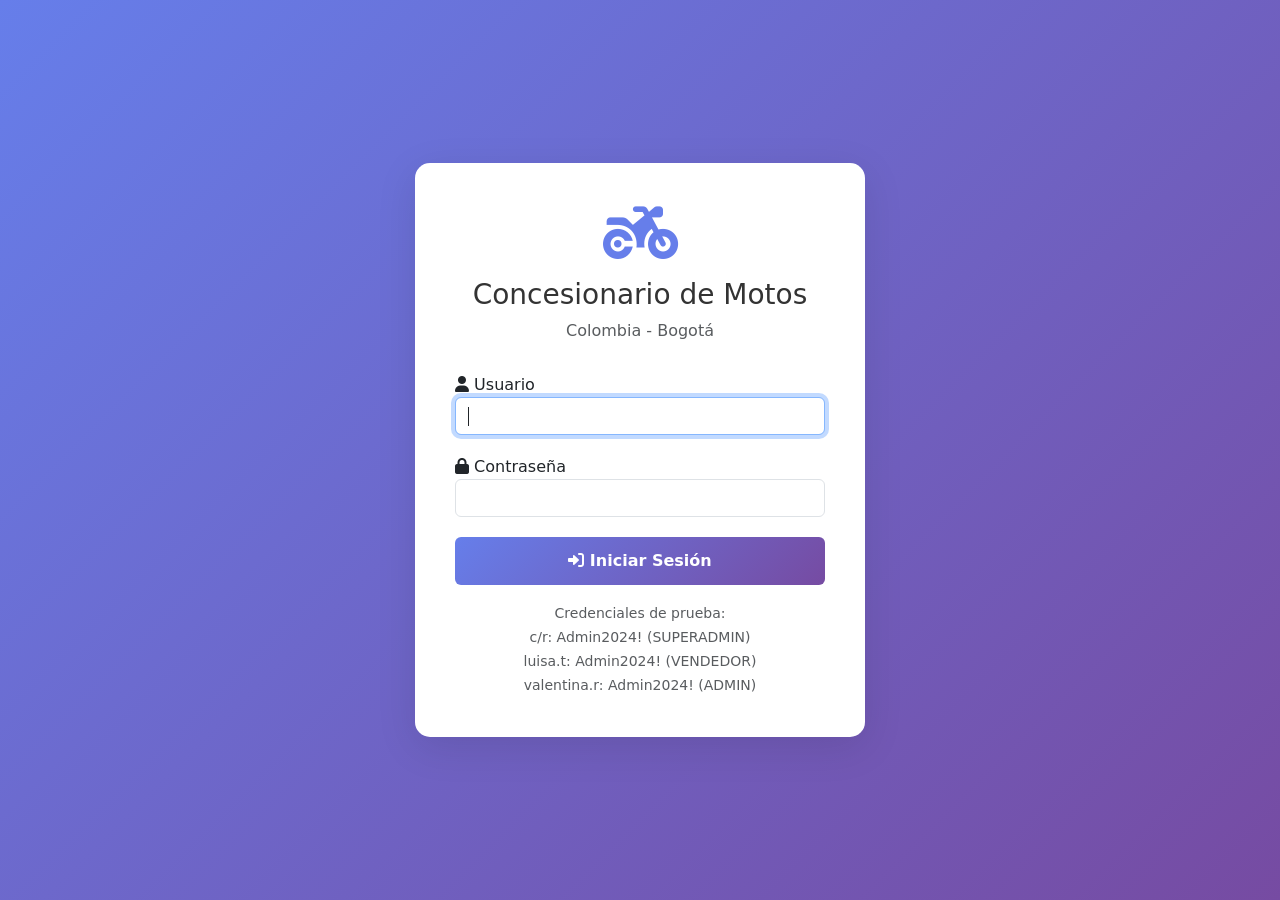
<file: Concesionario/FRONT/index.html>
<!-- index.html -->
<!DOCTYPE html>
<html lang="es">
<head>
    <meta charset="UTF-8">
    <meta http-equiv="refresh" content="0; url=login.html">
    <title>Redirigiendo...</title>
</head>
<body>
    <p>Redirigiendo al sistema de concesionario de motos...</p>
</body>
</html>
</file>
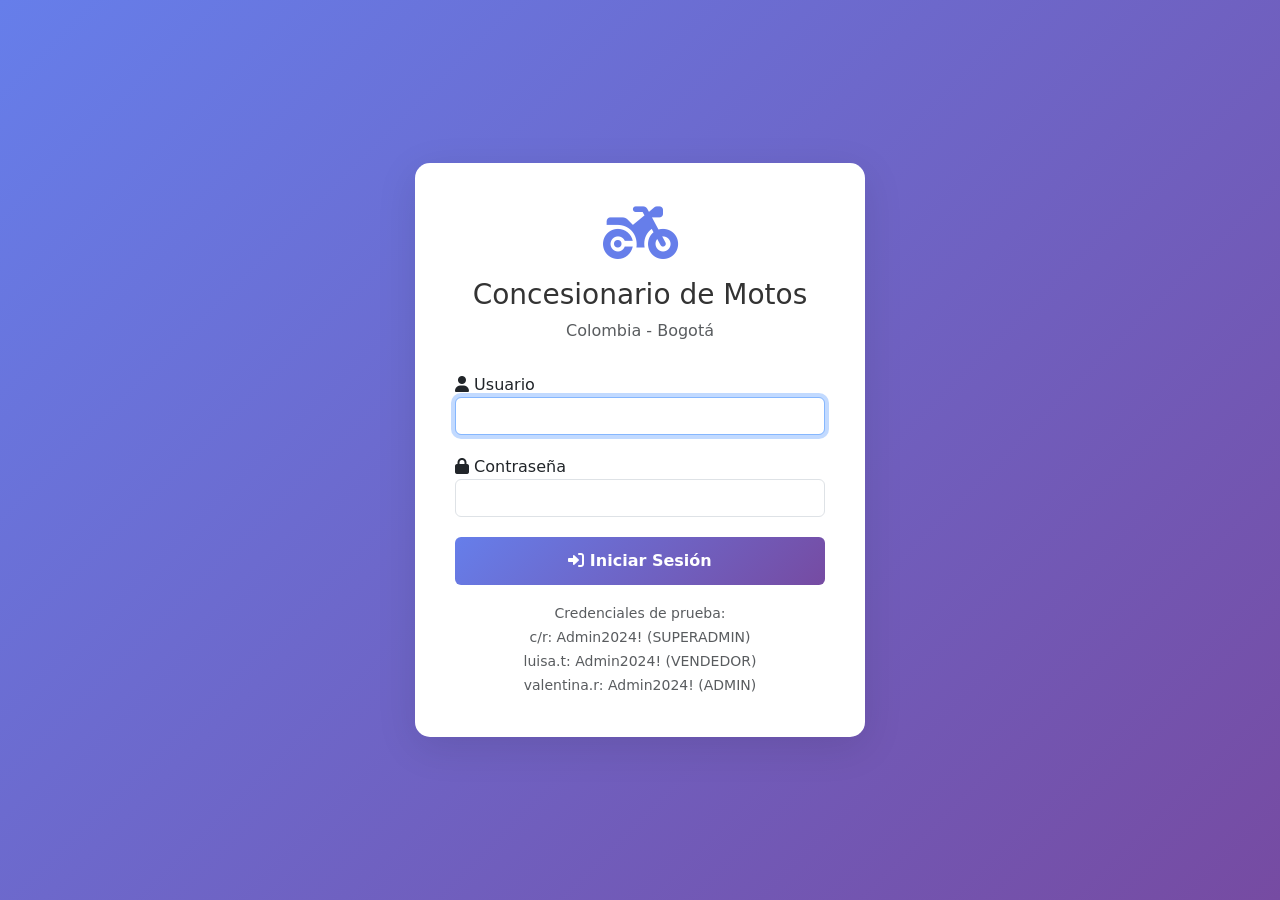
<file: Concesionario/FRONT/login.html>
<!-- login.html -->
<!DOCTYPE html>
<html lang="es">
<head>
    <meta charset="UTF-8">
    <meta name="viewport" content="width=device-width, initial-scale=1.0">
    <title>Login - Concesionario de Motos Colombia</title>
    <link href="https://cdn.jsdelivr.net/npm/bootstrap@5.1.3/dist/css/bootstrap.min.css" rel="stylesheet">
    <link rel="stylesheet" href="https://cdnjs.cloudflare.com/ajax/libs/font-awesome/6.0.0/css/all.min.css">
    <style>
        body {
            background: linear-gradient(135deg, #667eea 0%, #764ba2 100%);
            height: 100vh;
            display: flex;
            align-items: center;
            justify-content: center;
        }
        .login-card {
            background: white;
            border-radius: 15px;
            box-shadow: 0 10px 40px rgba(0,0,0,0.1);
            padding: 40px;
            width: 100%;
            max-width: 450px;
        }
        .login-header {
            text-align: center;
            margin-bottom: 30px;
        }
        .login-header i {
            font-size: 60px;
            color: #667eea;
        }
        .login-header h3 {
            margin-top: 15px;
            color: #333;
        }
        .form-group {
            margin-bottom: 20px;
        }
        .btn-login {
            background: linear-gradient(135deg, #667eea 0%, #764ba2 100%);
            border: none;
            width: 100%;
            padding: 12px;
            font-size: 16px;
            font-weight: bold;
        }
        .alert {
            display: none;
        }
    </style>
</head>
<body>
    <div class="login-card">
        <div class="login-header">
            <i class="fas fa-motorcycle"></i>
            <h3>Concesionario de Motos</h3>
            <p class="text-muted">Colombia - Bogotá</p>
        </div>
        
        <div id="alertMessage" class="alert alert-danger" role="alert"></div>
        
        <form id="loginForm">
            <div class="form-group">
                <label><i class="fas fa-user"></i> Usuario</label>
                <input type="text" class="form-control" id="username" required autofocus>
            </div>
            <div class="form-group">
                <label><i class="fas fa-lock"></i> Contraseña</label>
                <input type="password" class="form-control" id="password" required>
            </div>
            <button type="submit" class="btn btn-primary btn-login">
                <i class="fas fa-sign-in-alt"></i> Iniciar Sesión
            </button>
        </form>
        
        <div class="text-center mt-3">
            <small class="text-muted">
                Credenciales de prueba:<br>
                c/r: Admin2024! (SUPERADMIN)<br>
                luisa.t: Admin2024! (VENDEDOR)<br>
                valentina.r: Admin2024! (ADMIN)
            </small>
        </div>
    </div>

    <script src="https://code.jquery.com/jquery-3.6.0.min.js"></script>
    <script src="https://cdn.jsdelivr.net/npm/bootstrap@5.1.3/dist/js/bootstrap.bundle.min.js"></script>
    <script src="js/config.js"></script>
    <script src="js/api.js"></script>
    <script src="js/auth.js"></script>
</body>
</html>
</file>
